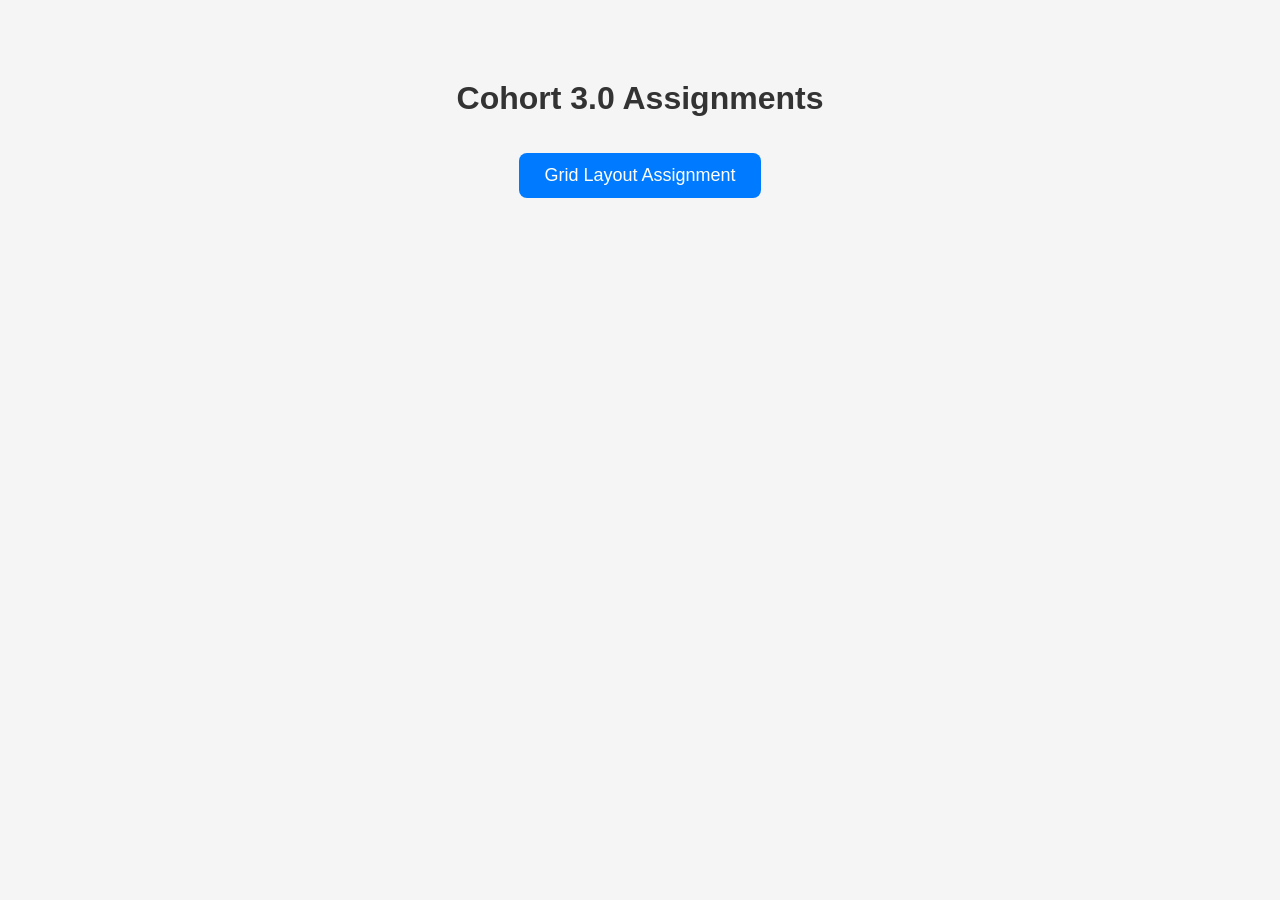
<file: index.html>
<!DOCTYPE html>
<html lang="en">
<head>
    <meta charset="UTF-8">
    <meta name="viewport" content="width=device-width, initial-scale=1.0">
    <title>Cohort 3.0 Assignments</title>
    <style>
        body{
            font-family: Arial, sans-serif;
            background:#f5f5f5;
            text-align:center;
            margin-top:80px;
        }
        h1{
            color:#333;
        }
        a{
            display:inline-block;
            margin:15px;
            padding:12px 25px;
            background:#007bff;
            color:white;
            text-decoration:none;
            border-radius:8px;
            font-size:18px;
        }
        a:hover{
            background:#0056b3;
        }
    </style>
</head>
<body>

<h1>Cohort 3.0 Assignments</h1>

<a href="Grid-Layout-A4/">Grid Layout Assignment</a>

</body>
</html>
</file>
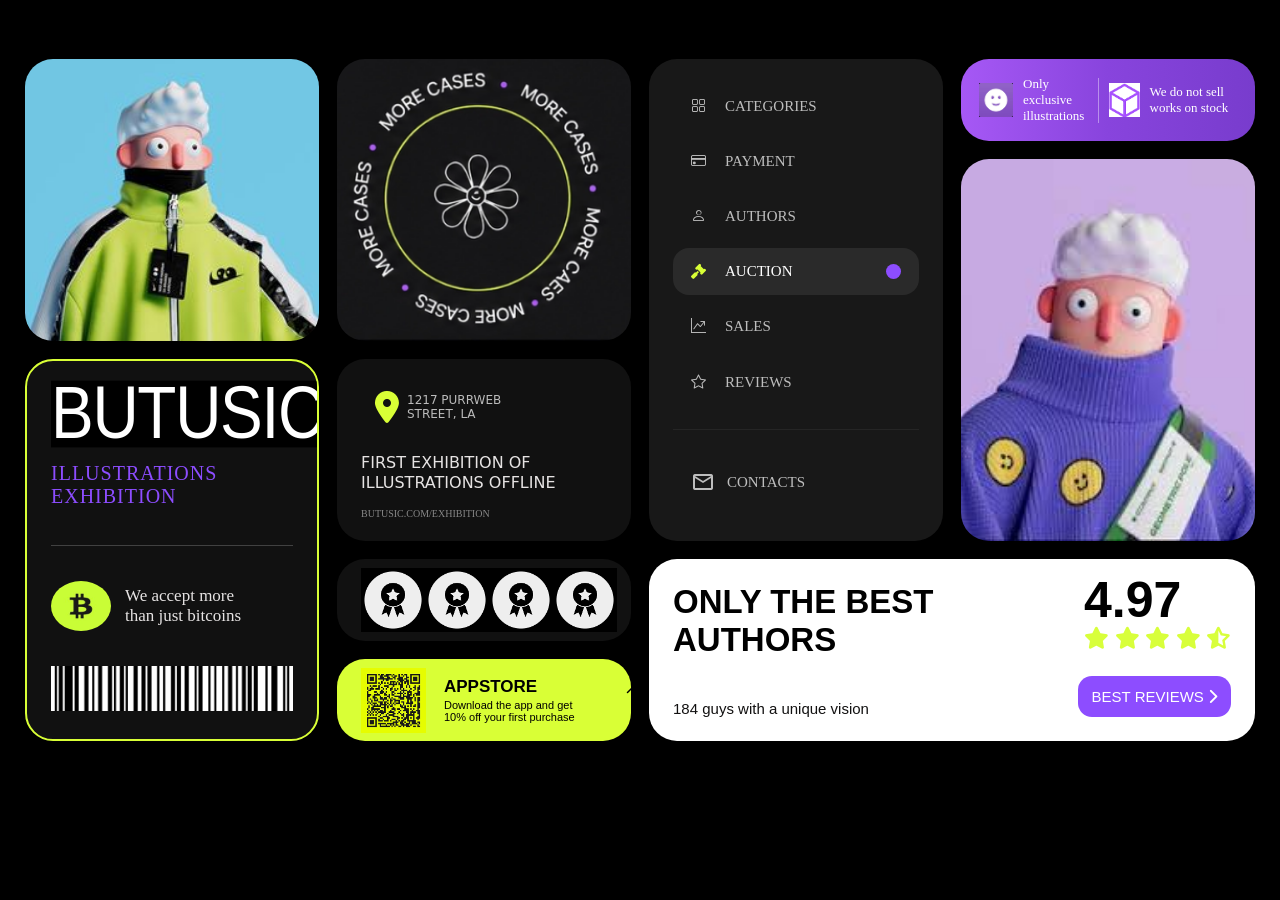
<file: Grid-Layout-A4/index.html>
<!doctype html>
<html lang="en">
  <head>
    <meta charset="UTF-8" />
    <meta name="viewport" content="width=device-width, initial-scale=1.0" />
    <title> Grid UI</title>
    
    <link
      rel="stylesheet"
      href="https://cdnjs.cloudflare.com/ajax/libs/font-awesome/6.4.0/css/all.min.css"
    />
    <!-- External CSS stylesheet -->
    <link rel="stylesheet" href="style.css" />
    <link
      rel="stylesheet"
      href="https://cdn.jsdelivr.net/npm/bootstrap-icons@1.11.3/font/bootstrap-icons.min.css"
    />
    <link
      rel="stylesheet"
      href="https://fonts.googleapis.com/css2?family=Material+Symbols+Outlined:opsz,wght,FILL,GRAD@20..48,100..700,0..1,-50..200&icon_names=mail"
    />
  </head>
  <body>
    <div class="grid-container">
      
      <div class="card card-avatar-1">
        <img src="images/top.jpg" alt="Avatar Character" class="cover-image" />
      </div>

    
      <div class="card card-cases">
        <img
          src="images/flower.png"
          alt="More Cases Loop"
          class="center-badge-image"
        />
      </div>

     
      <div class="card card-menu">
        <div class="menu-item">
          <div><i class="bi bi-grid"></i></i> Categories</div>
        </div>
        <div class="menu-item">
          <div><i class="bi bi-credit-card"></i></i> Payment</div>
        </div>
        <div class="menu-item">
          <div><i class="bi bi-person"></i></i> Authors</div>
        </div>
        <div class="menu-item active">
          <div><i class="fa-solid fa-gavel"></i> Auction</div>
          <span class="menu-indicator"></span>
        </div>
        <div class="menu-item">
          <div><i class="bi bi-graph-up-arrow"></i> Sales</div>
        </div>
        <div class="menu-item">
          <div><i class="bi bi-star"></i> Reviews</div>
        </div>
        <div class="div"></div>
        <div class="menu-item contact-item">
          <div><span class="material-symbols-outlined"> mail </span> Contacts</div>
        </div>
      </div>

    
      <div class="card card-notice">
        <div class="notice-box">
          <img
            src="images/emoji.webp"
            alt="Smile icon"
            class="inline-asset-icon"
          />
          <span>Only exclusive illustrations</span>
        </div>
           <div class="divider"></div>
        <div class="notice-box">
          <img
            src="images/square.png"
            alt="Cube icon"
            class="inline-asset-icon"
          />
          <span>We do not sell works on stock</span>
        </div>
      </div>

      <!-- Card 5: Large Vertical Branding Display -->
      <div class="card card-branding">
        <div class="brand-title">
          <h1>Butusic</h1>
          <div class="brand-subtitle">Illustrations Exhibition</div>
        </div>

        <div>
          <div class="barcode-wrapper"></div>
          <div class="crypto-accept">
            <img
              src="images/B.jpg"
              alt="Bitcoin Token"
              class="btc-asset-icon"
            />
            <p>We accept more<br />than just bitcoins</p>
          </div>

          <img
            src="images/barcode.png"
            alt="Barcode Display"
            class="barcode-asset"
          />
        </div>
      </div>

      
      <div class="card card-exhibition">
        <div class="location-tag">
          <i id="location" class="fa-solid fa-location-dot"></i>
          <span
           id="span" >1217 PURRWEB<br />
            STREET, LA</span
          >
        </div>
        <div class="exhibition-title">
          First Exhibition of<br> Illustrations Offline
        </div>
        <div class="exhibition-link">butusic.com/exhibition</div>
      </div>

    
      <div class="card card-avatar-2">
        <img
          src="images/right.jpg"
          alt="Avatar Purple Sweater"
          class="cover-image"
        />
      </div>

   
      <div class="card card-badges">
        <img src="images/award.png" alt="Award Badge" class="row-badge-item" />
        <img src="images/award.png" alt="Award Badge" class="row-badge-item" />
        <img src="images/award.png" alt="Award Badge" class="row-badge-item" />
        <img src="images/award.png" alt="Award Badge" class="row-badge-item" />
      </div>

      
      <div class="card card-appstore">
        <div class="appstore-content">
          <img src="images/scanner.png" alt="QR Code" class="qr-asset-image" />
          <div class="appstore-text">
            <strong>APPSTORE</strong>
            <div class="arrow-diagonal">
              <i class="bi bi-arrow-up-right"></i>
            </div>
            Download the app and get<br />
            10% off your first purchase
          </div>
        </div>
      </div>

      <div class="card card-reviews">
        <div class="reviews-left">
          <h2>Only the best<br />authors</h2>
          <div class="reviews-sub">184 guys with a unique vision</div>
        </div>
        <div class="reviews-right">
          <div>
            <div class="rating-num">4.97</div>
            <div class="stars">
              <i class="fa-solid fa-star"></i>
              <i class="fa-solid fa-star"></i>
              <i class="fa-solid fa-star"></i>
              <i class="fa-solid fa-star"></i>
              <i class="fa-solid fa-star-half-stroke"></i>
            </div>
          </div>
          <button class="btn-reviews">
            Best Reviews <i class="fa-solid fa-chevron-right"></i>
          </button>
        </div>
      </div>
    </div>
  </body>
</html>
</file>
<file: Grid-Layout-A4/style.css>
/* Google Font */
/* @import url("https://fonts.googleapis.com/css2?family=Anton&family=Plus+Jakarta+Sans:wght@400;500;600;700&display=swap"); */

:root {
  --bg: #000;
  --card: #111111;
  --card2: #1a1a1a;
  --white: #fff;
  --gray: #9b9b9b;
  --purple: #8d4dff;
  --lime: #d9ff36;
}

* {
  margin: 0;
  padding: 0;
  box-sizing: border-box;
}

body {
  background: var(--bg);
  font-family:'Times New Roman';
  display: flex;
  justify-content: center;
  align-items: center;
  min-height: 100vh;
  padding: 25px;
  color: #fff;
}



.grid-container {
  width: 100%;
  max-width: 1400px;
  display: grid;
  grid-template-columns: repeat(12, 1fr);
  grid-template-rows: repeat(8, 82px);
  gap: 18px;
}

.card {
  background: var(--card);
  border-radius: 28px;
  overflow: hidden;
  position: relative;
  padding: 24px;
  display: flex;
  flex-direction: column;
  justify-content: space-between;
}



.card-avatar-1 {
  grid-column: 1 / span 3;
  grid-row: 1 / span 3;
  padding: 0;
}

.card-cases {
  grid-column: 4 / span 3;
  grid-row: 1 / span 3;
  padding: 0;
}

.card-menu {
  grid-column: 7 / span 3;
  grid-row: 1 / span 5;
  background: #181818;
}

.card-notice {
  grid-column: 10 / span 3;
  grid-row: 1 / span 1;
  background:linear-gradient(
    90deg,
    rgb(166, 88, 245) 0%,
    rgb(136, 68, 221) 50%,
    rgb(120, 60, 205) 100%
);
  flex-direction: row;
  align-items: center;
  justify-content: space-between;
  padding: 18px;
}

.card-avatar-2 {
  grid-column: 10 / span 3;
  grid-row: 2 / span 4;
  padding: 0;
}

.card-branding {
  grid-column: 1 / span 3;
  grid-row: 4 / span 4;
  border: 2px solid var(--lime);
}

.card-exhibition {
  grid-column: 4 / span 3;
  grid-row: 4 / span 2;
}

.card-badges {
  grid-column: 4 / span 3;
  grid-row: 6 / span 1;
  flex-direction: row;
  justify-content: space-around;

  align-items: center;
}

.card-appstore {
  grid-column: 4 / span 3;
  grid-row: 7 / span 1;
  background: var(--lime);
  color: #000;
}

.card-reviews {
  grid-column: 7 / span 6;
  grid-row: 6 / span 2;
  background: #fff;
  color: #000;
  display: grid;
  grid-template-columns: 1fr auto;
  gap: 20px;
}



.cover-image {
  width: 100%;
  height: 100%;
  object-fit: cover;
}

.center-badge-image {
  width: 100%;
  height: 100%;
  object-fit: cover;
}

.inline-asset-icon {
  width: 34px;
  height: 34px;
  object-fit: contain;
}

.btc-asset-icon {
  width: 60px;
  height: 50px;
  border-radius: 50%;
}

.barcode-asset {
  width: 100%;
  height: 45px;
  object-fit: fill;
  filter: invert(1);
}

.row-badge-item {
  width: 64px;
  filter: invert(1);
}

.qr-asset-image {
  width: 65px;
}



.menu-item {
  display: flex;
  justify-content: space-between;
  align-items: center;
  color: #bdbdbd;
  padding: 15px 18px;
  border-radius: 16px;
  text-transform: uppercase;
  font-size: 15px;
  margin-bottom: 8px;
  transition: 0.3s;
}

.menu-item div {
  display: flex;
  align-items: center;
  gap: 12px;
}

.menu-item i {
  width: 22px;
}

.div{
    width:100%;
    height: 1px;
    background-color: rgba(59, 58, 58, 0.4);
    margin-top:15px;
}

.menu-item.active {
  background: #2a2a2a;

  color: #fff;
}

.menu-item.active i {
  color: var(--lime);
}

.menu-indicator {
  width: 15px;
  height: 15px;
  border-radius: 50%;
  background: var(--purple);
}

.contact-item {
  margin-top: auto;
}



.notice-box {
  display: flex;
  align-items: center;
  gap: 10px;
  font-size: 13px;
  /* font-weight: 600; */
}

.divider{
    width: 1px;
    height: 45px;
    background-color: rgba(255,255,255,0.4);
        margin-right: 10px;
}


.brand-title h1 {
  font-family: 'Anton', 'Archivo Black', 'Arial Narrow Bold', sans-serif;
  font-weight: 500;
  font-size: 4rem;
  line-height: 0.9;
  letter-spacing: -0.02em; /* tight tracking, letters nearly touching */
  text-transform: uppercase;
  color: #ffffff;
  background-color: #000000;
  /* padding: 2rem 3rem; */
  display: inline-block;
  transform: scaleY(1.15); /* slightly stretches height for that condensed/tall look */
  white-space: nowrap;
}

.brand-subtitle {
  color: #8d4dff;
  font-size: 20px;
  text-transform: uppercase;
  margin-top: 19px;
  letter-spacing: 1px;
}

.crypto-accept {
  display: flex;
  align-items: center;
  gap: 14px;
  margin: 35px 0;
}

.crypto-accept p {
  color: #e6e3e3;
  font-size: 17px;
}

.barcode-wrapper {
  border-top: 1px solid rgba(255, 255, 255, 0.2);
  /* padding-top: 15px; */
}



.location-tag {
  display: inline-flex;
  align-items: center;
  gap: 8px;
  /* background: #252525; */
  padding: 8px 14px;
  /* border-radius: 30px; */
  color: #bbb;
  font-size: 12px;
}

.location-tag i {
  color: var(--lime);
  
}
#span{
font-family: system-ui;
}

.exhibition-title {
  font-size: 16px;
  font-weight: 400;
  margin-top: 22px;
  line-height: 1.25;
  text-transform: uppercase;
  font-family: system-ui;
  color: #e6e3e3;
}

.exhibition-link {
  color: #888;
  margin-top: 15px;
  font-size: 10px;
  text-transform: uppercase;
}



.appstore-content {
  display: flex;
  align-items: center;
  gap: 18px;
  height: 100%;
}

.appstore-text {
  flex: 1;
  font-size: 11px;
  font-weight: 500;
  font-family: sans-serif;
}

.appstore-text strong {
  display: block;
  margin-bottom: 6px;
  font-size: 17px;
   font-family: sans-serif;
  
}

.arrow-diagonal {
  font-size: 22px;
  margin-top: -30px;
    align-items: end;
    margin-left: 180px
}



.reviews-left {
  display: flex;
  flex-direction: column;
  justify-content: space-between;
}

.reviews-left h2 {
  font-size: 33px;
  /* line-height: 1.05; */
  text-transform: uppercase;
  font-family: sans-serif;
}

.reviews-sub {
  color: #121111;
  font-size: 15px;
  /* padding-bottom: 25px; */
  font-family: sans-serif;
}

.reviews-right {
  display: flex;
  flex-direction: column;
  justify-content: space-between;
  align-items: flex-end;
}

.rating-num {
  font-size: 50px;
  font-weight: 600;
  line-height: .7;
  font-family: sans-serif;
}

.stars {
  color: #d8ff3b;
  font-size: 22px;
  text-align: right;
  margin-top: 8px;
}

.btn-reviews {
  background: var(--purple);
  color: #fff;
  border: none;
  padding: 12px 14px;
  border-radius: 14px;
  cursor: pointer;
  font-size: 15px;
  /* font-weight: 600; */
  text-transform: uppercase;
}


#location {
font-weight: 900; 
     font-size: xx-large;
}
</file>
